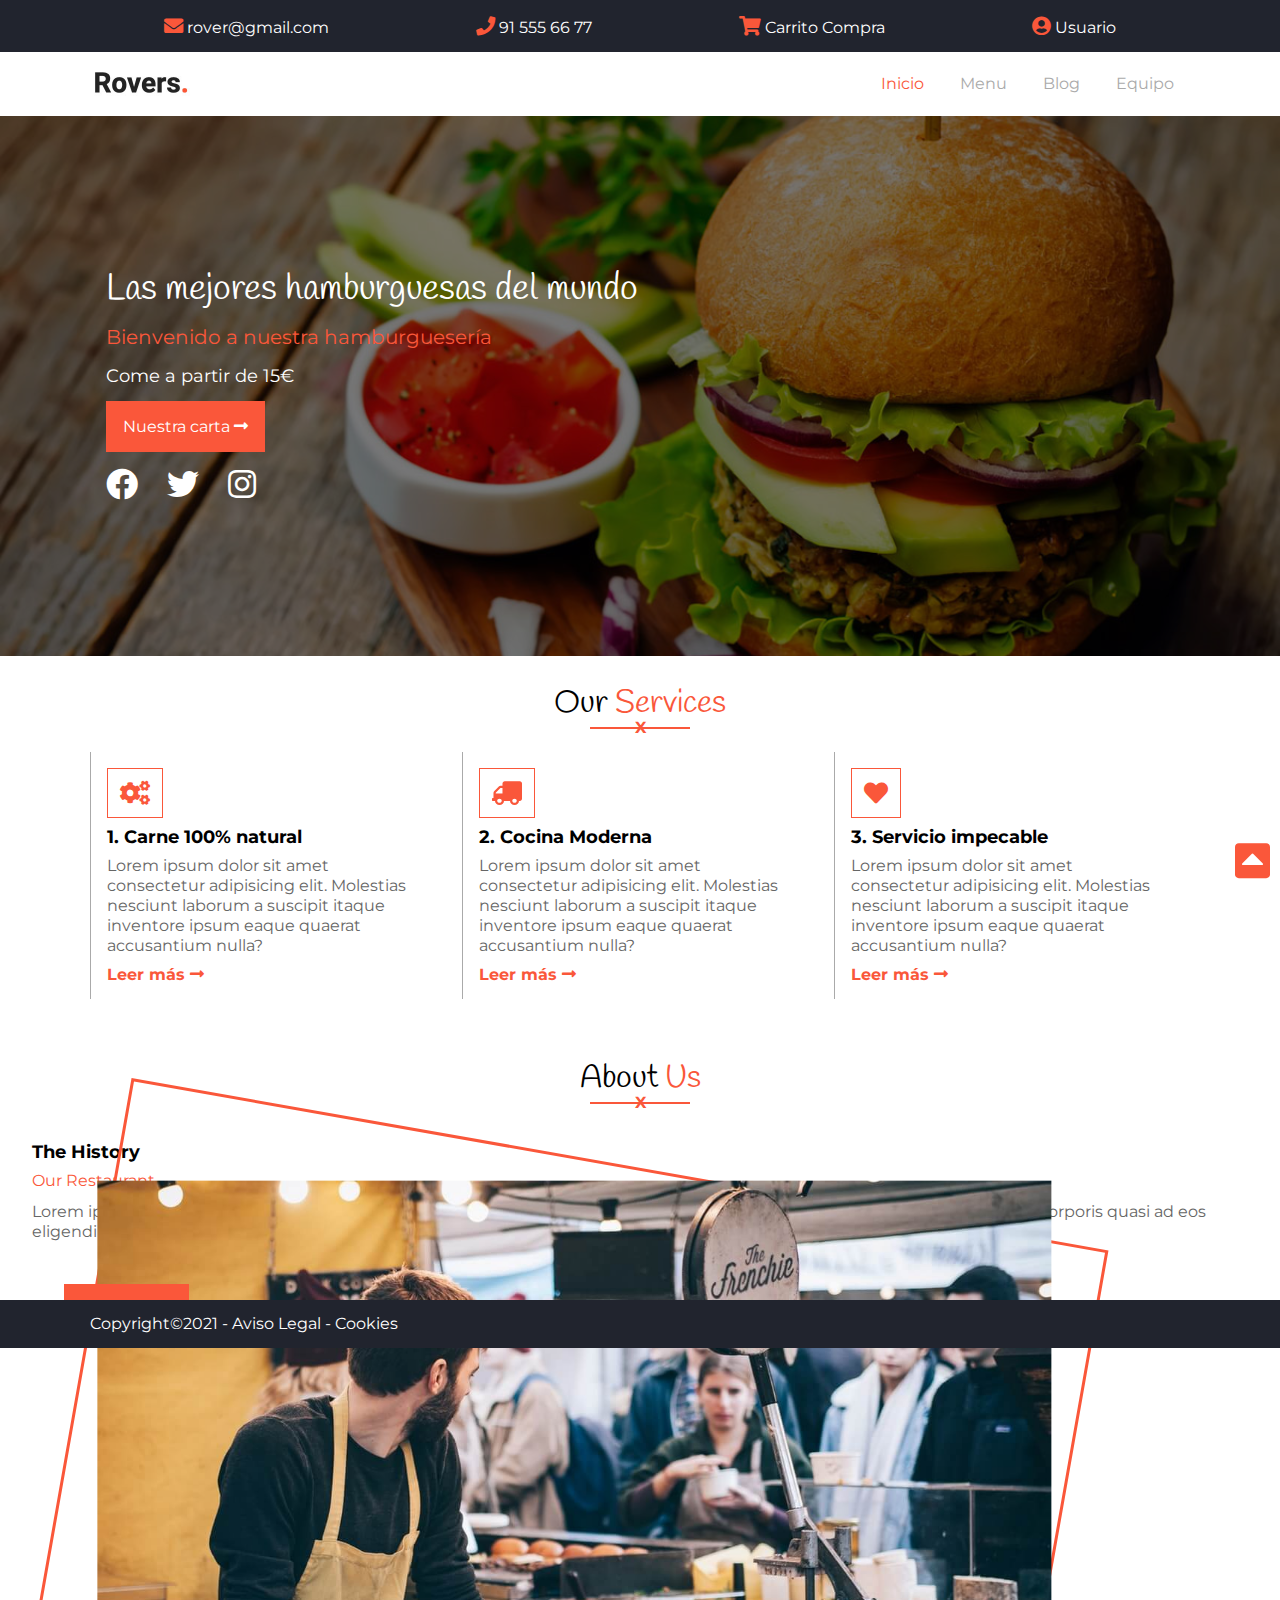
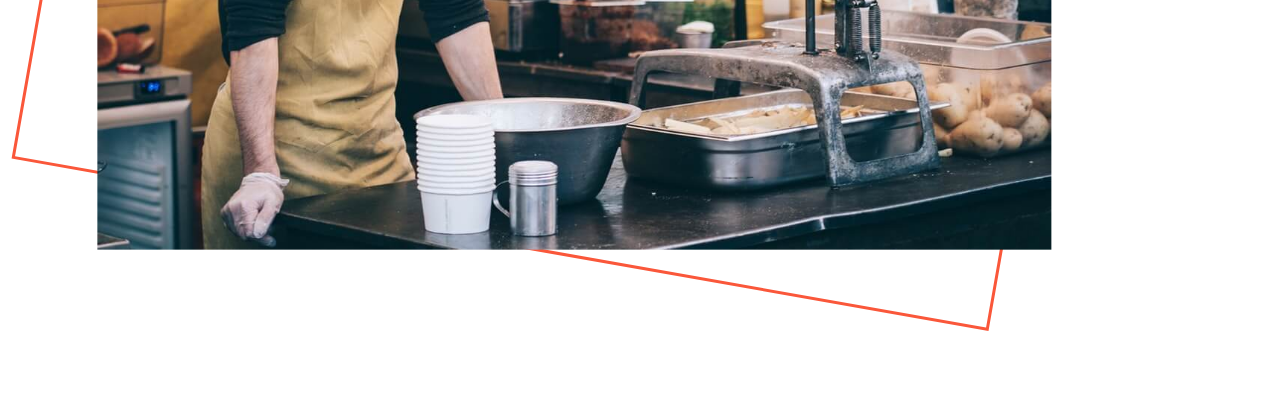
<file: index.html>
<!DOCTYPE html>
<html lang="es">

<head>
    <meta charset="UTF-8">
    <meta name="viewport" content="width=device-width, initial-scale=1.0">
    <title>Rover - Hamburguesería</title>
    <link rel="stylesheet" href="https://cdnjs.cloudflare.com/ajax/libs/font-awesome/5.15.1/css/all.min.css">
    <link rel="stylesheet" href="css/style.css">
</head>

<body>

    <div class="wrapper" id="top">
        <header>
            <div class="nav-top">
                <div class="container">
                    <div>
                        <a href="">
                            <i class="fas fa-envelope"></i>
                            <span>rover@gmail.com</span>
                        </a>
                    </div>
                    <div>
                        <a href="">
                            <i class="fas fa-phone"></i>
                            <span>91 555 66 77</span>
                        </a>
                    </div>
                    <div>
                        <a href="">
                            <i class="fas fa-shopping-cart"></i>
                            <span>Carrito Compra</span>
                        </a>
                    </div>
                    <div>
                        <a href="">
                            <i class="fas fa-user-circle">
                                </class></i>
                            <span>Usuario</span>
                        </a>
                    </div>
                </div>
            </div>
            <nav>
                <div class="container">
                    <figure class="logo">
                        <img src="images/logo.jpg" alt="Rovers">
                    </figure>
                    <div class="hamburguesa">
                        <div></div>
                        <div></div>
                        <div></div>
                    </div>
                    <ul class="menu">
                        <li><a class="activo" href="">Inicio</a></li>
                        <li><a href="./menu.html">Menu</a></li>
                        <li><a href="./blog.html">Blog</a></li>
                        <li><a href="">Equipo</a></li>
                    </ul>
                </div>
            </nav>
        </header>
        <main>
            <div class="hero">
                <div class="container">
                    <h1>Las mejores hamburguesas del mundo</h1>
                    <h2>Bienvenido a nuestra hamburguesería</h2>
                    <p>Come a partir de 15€</p>
                    <div>
                        <a href="" class="boton">
                            Nuestra carta
                            <i class="fas fa-long-arrow-alt-right"></i>
                        </a>
                    </div>
                    <ul class="social">
                        <li><a href="#"><i class="fab fa-facebook"></i></a></li>
                        <li><a href="#"><i class="fab fa-twitter"></i></a></li>
                        <li><a href="#"><i class="fab fa-instagram"></i></a></li>
                    </ul>
                </div>
            </div>
            <section id="ourservices">
                <div class="container">
                    <h2>Our <span>Services</span></h2>
                    <div class="underline">
                        <hr noshade="noshade">
                        <span>X</span>
                    </div>
                    <div class="grid">

                        <article>
                            <div>
                                <i class="fas fa-cogs"></i>
                            </div>
                            <h3>1. Carne 100% natural</h3>
                            <p>Lorem ipsum dolor sit amet consectetur adipisicing elit. Molestias nesciunt laborum a
                                suscipit itaque inventore ipsum eaque quaerat accusantium nulla?</p>
                            <a class="enlace" href=""> Leer más <i class="fas fa-long-arrow-alt-right"></i></a>
                        </article>

                        <article>
                            <div>
                                <i class="fas fa-truck"></i>
                            </div>
                            <h3>2. Cocina Moderna</h3>
                            <p>Lorem ipsum dolor sit amet consectetur adipisicing elit. Molestias nesciunt laborum a
                                suscipit itaque inventore ipsum eaque quaerat accusantium nulla?</p>
                            <a class="enlace" href=""> Leer más <i class="fas fa-long-arrow-alt-right"></i></a>
                        </article>

                        <article>
                            <div>
                                <i class="fas fa-heart"></i>
                            </div>
                            <h3>3. Servicio impecable</h3>
                            <p>Lorem ipsum dolor sit amet consectetur adipisicing elit. Molestias nesciunt laborum a
                                suscipit itaque inventore ipsum eaque quaerat accusantium nulla?</p>
                            <a class="enlace" href=""> Leer más <i class="fas fa-long-arrow-alt-right"></i></a>
                        </article>
                    </div>
                </div>
            </section>
            <section id="aboutus">
                <div id="container">
                    <h2>About <span>Us</span></h2>
                    <div class="underline">
                        <hr noshade="noshade">
                        <span>X</span>
                    </div>
                    <div class="flex">
                        <div class="column">

                            <div class="imagen">
                                <div class="marco">
                                    <img src="images/about-main.jpg" alt="nuestro cocinero">
                                </div>
                            </div>

                        </div>
                        <div class="column">
                            <h3>The History</h3>
                            <h4>Our Restaurant</h4>
                            <p>Lorem ipsum dolor sit amet consectetur adipisicing elit. Libero at ex aperiam deleniti
                                ullam incidunt nam, minima alias itaque corporis quasi ad eos eligendi quae officiis
                                illum commodi repudiandae quam.</p>
                            <div>
                                <a href="" class="boton">
                                    Leer más
                                    <i class="fas fa-long-arrow-alt-right"></i>
                                </a>
                            </div>
                        </div>
                    </div>
                </div>
            </section>
        </main>
        <footer>
            <div class="container">
                <p>Copyright&copy;2021 - <a href="">Aviso Legal</a> - <a href="">Cookies</a></p>
            </div>
        </footer>
        <div class="flecha">
            <a href="#top"><i class="fas fa-caret-square-up"></i></a>
        </div>


    </div>

</body>

</html>
© 2021 GitHub, Inc.
</file>
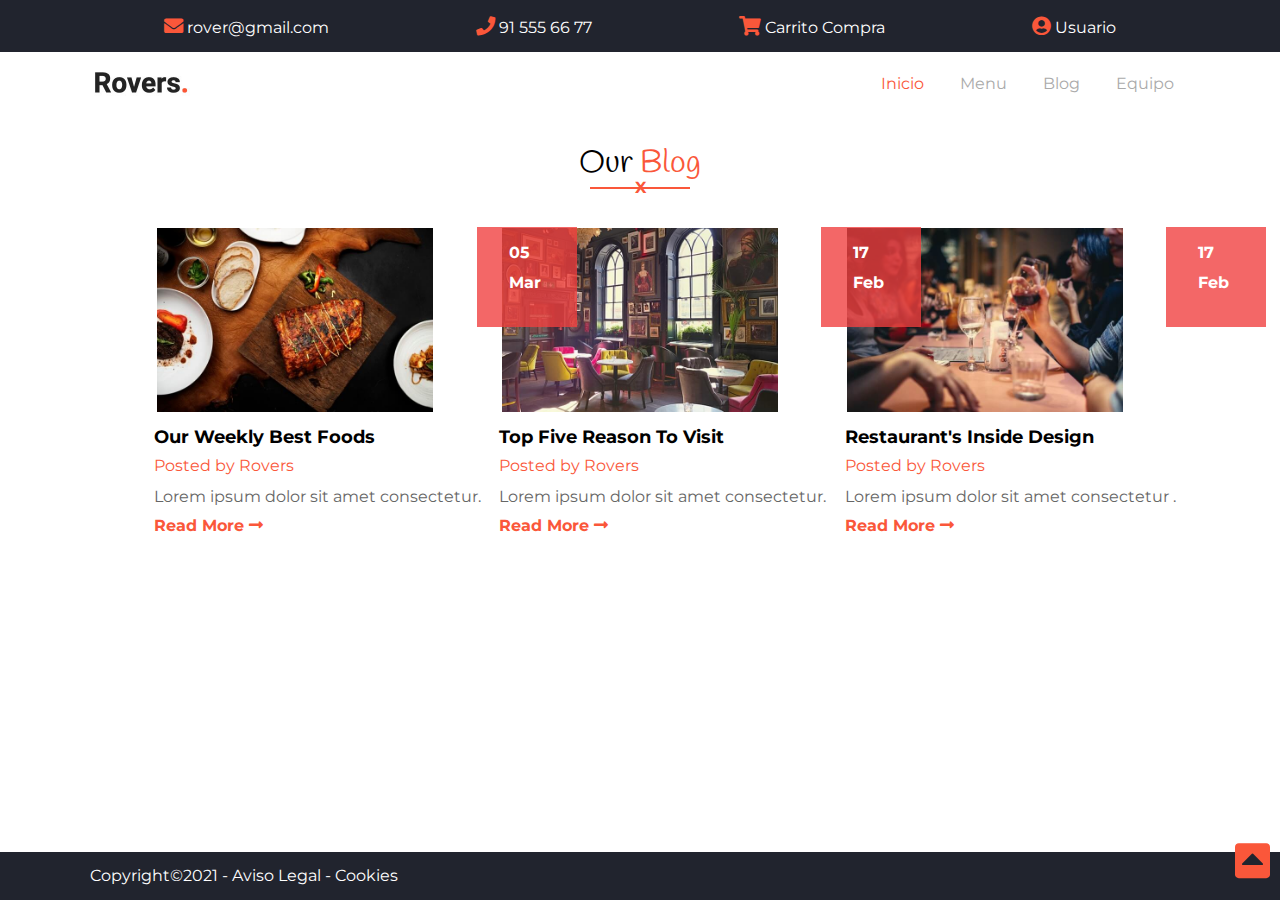
<file: blog.html>
<!DOCTYPE html>
<html lang="es">

<head>
    <meta charset="UTF-8">
    <meta name="viewport" content="width=device-width, initial-scale=1.0">
    <title>Rover - Hamburguesería</title>
    <link rel="stylesheet" href="https://cdnjs.cloudflare.com/ajax/libs/font-awesome/5.15.1/css/all.min.css">
    <link rel="stylesheet" href="css/style.css">
</head>

<body>

    <div class="wrapper" id="top">
        <header>
            <div class="nav-top">
                <div class="container">
                    <div>
                        <a href="">
                            <i class="fas fa-envelope"></i>
                            <span>rover@gmail.com</span>
                        </a>
                    </div>
                    <div>
                        <a href="">
                            <i class="fas fa-phone"></i>
                            <span>91 555 66 77</span>
                        </a>
                    </div>
                    <div>
                        <a href="">
                            <i class="fas fa-shopping-cart"></i>
                            <span>Carrito Compra</span>
                        </a>
                    </div>
                    <div>
                        <a href="">
                            <i class="fas fa-user-circle">
                                </class></i>
                            <span>Usuario</span>
                        </a>
                    </div>
                </div>
            </div>
            <nav>
              <div class="container">
                  <figure class="logo">
                      <img src="images/logo.jpg" alt="Rovers">
                  </figure>
                  <div class="hamburguesa">
                      <div></div>
                      <div></div>
                      <div></div>
                  </div>
                  <ul class="menu">
                      <li><a class="activo" href="./index.html">Inicio</a></li>
                      <li><a href="./menu.html">Menu</a></li>
                      <li><a href="./blog.html">Blog</a></li>
                      <li><a href="">Equipo</a></li>
                  </ul>
              </div>
          </nav>
            <main >
              <section class="container">
                  <div id="aboutus">
                    
                    <h2>Our <span>Blog</span></h2>
                    <div class="underline">
                      <hr noshade="noshade" />
                      <span>X</span>
                    </div>
                    <div class="flex">
                      <article class="column" >
                        <figure class="imagen">
                          <img src="./images/news3.jpg" alt="#" />
                          
                        </figure>
                        <div class='cuadrito'>
                          <p>05</p>
                          <p>Mar</p>
                        </div>
                        <div>
                        <h3>Our Weekly Best Foods</h3>
                        <h4>Posted by Rovers</h4>

                        <p>Lorem ipsum dolor sit amet consectetur.</p>
                        <a class="enlace" href="">
                          Read More <i class="fas fa-long-arrow-alt-right"></i
                        ></a>
                      </div>
                      </article>
            
                      <article class="column">
                        <figure class="imagen">
                          <img src="./images/news4.jpg" alt="" />
                          <div class='cuadritodos'>
                            <p>17</p>
                            <p>Feb</p>
                          </div>
                        </figure>
                        <div>
                        <h3>Top Five Reason To Visit</h3>
                        <h4>Posted by Rovers</h4>

                        <p>Lorem ipsum dolor sit amet consectetur.</p>
                        <a class="enlace" href="#">
                          Read More <i class="fas fa-long-arrow-alt-right"></i
                        ></a>
                      </div>
                      </article>
            
                      <article class="hide column">
                        <figure class="imagen">
                          <img src="./images/news1.jpg" alt="" />
                        </figure>
                        <div class='cuadritotres'>
                          <p>17</p>
                          <p>Feb</p>
                        </div>
                        <div>
                        <h3>Restaurant's Inside Design</h3>
                        <h4>Posted by Rovers</h4>

                        <p>Lorem ipsum dolor sit amet consectetur .</p>
                        <a class="enlace" href="#">
                          Read More <i class="fas fa-long-arrow-alt-right"></i
                        ></a>
                      </div>
                      </article>
                    </div>
                  </section>


                </div>
            </main>
            
        </header>
       
        <footer>
            <div class="container">
                <p>Copyright&copy;2021 - <a href="">Aviso Legal</a> - <a href="">Cookies</a></p>
            </div>
        </footer>
        <div class="flecha">
            <a href="#top"><i class="fas fa-caret-square-up"></i></a>
        </div>


    </div>

</body>

</html>
</file>
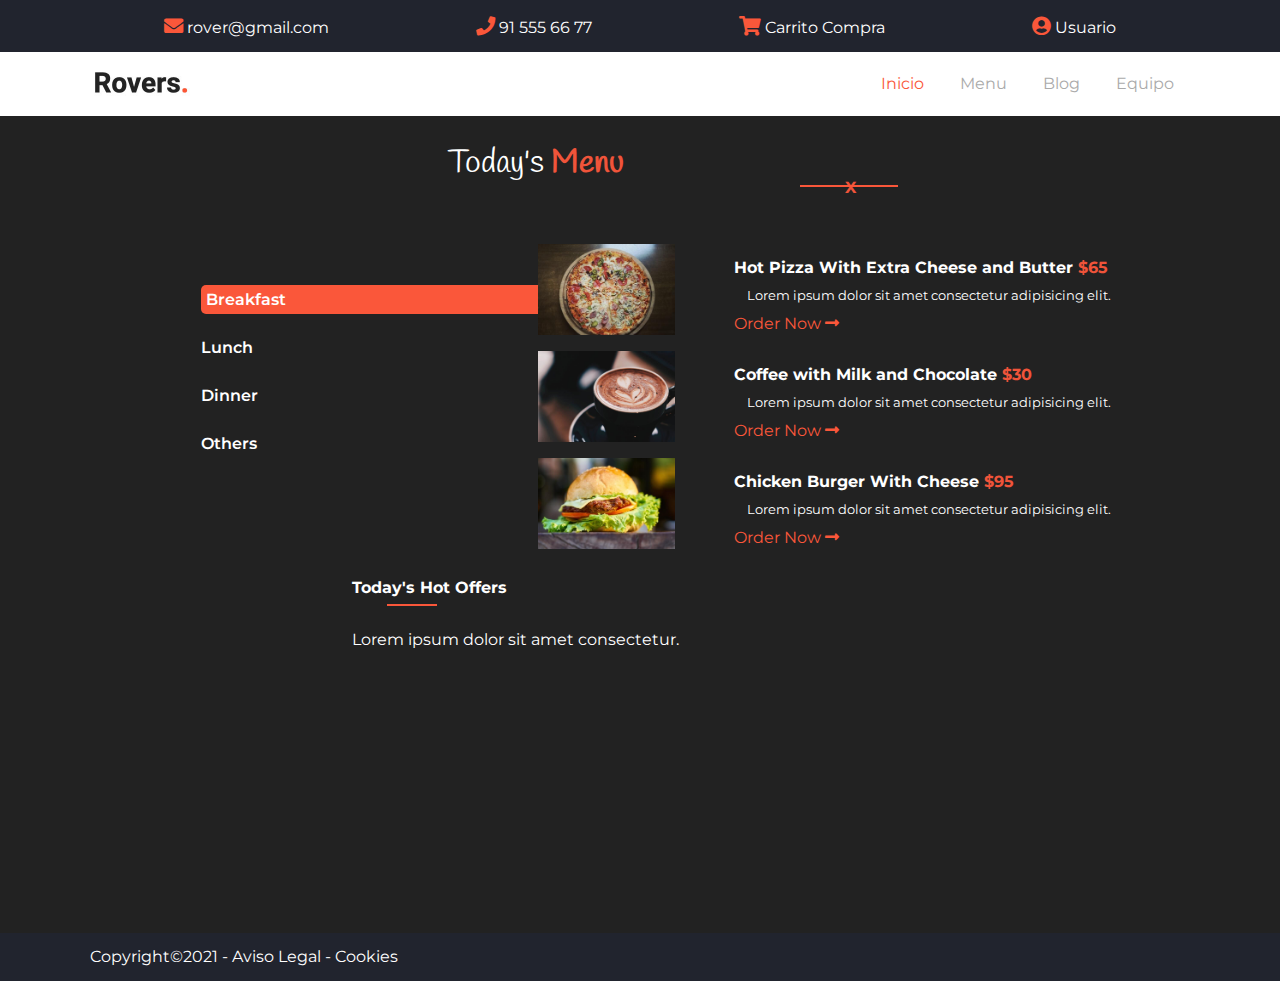
<file: menu.html>
<!DOCTYPE html>
<html lang="en">
  <head>
    <meta charset="UTF-8" />
    <meta name="viewport" content="width=device-width, initial-scale=1.0" />
    <link
      rel="stylesheet"
      href="https://cdnjs.cloudflare.com/ajax/libs/font-awesome/5.15.1/css/all.min.css"
    />
    <link rel="stylesheet" href="css/style.css" />
    <title>Hamburgueseria</title>
  </head>

  <body>
      <header>
    <div class="nav-top">
        <div class="container">
            <div>
                <a href="">
                    <i class="fas fa-envelope"></i>
                    <span>rover@gmail.com</span>
                </a>
            </div>
            <div>
                <a href="">
                    <i class="fas fa-phone"></i>
                    <span>91 555 66 77</span>
                </a>
            </div>
            <div>
                <a href="">
                    <i class="fas fa-shopping-cart"></i>
                    <span>Carrito Compra</span>
                </a>
            </div>
            <div>
                <a href="">
                    <i class="fas fa-user-circle">
                        </class></i>
                    <span>Usuario</span>
                </a>
            </div>
        </div>
    </div>
    <nav>
        <div class="container">
          <div class="container">
            <figure class="logo">
                <img src="images/logo.jpg" alt="Rovers">
            </figure>
            <div class="hamburguesa">
                <div></div>
                <div></div>
                <div></div>
            </div>
            <ul class="menu">
                <li><a class="activo" href="./index.html">Inicio</a></li>
                <li><a href="./menu.html">Menu</a></li>
                <li><a href="./blog.html">Blog</a></li>
                <li><a href="#">Equipo</a></li>
            </ul>
        </div>
    </nav>
</header>

    <!-- MENU -->
    <main id="menu">
      <h2>Today's <span>Menu</span></h2>
      <div class="underline">
        <hr noshade="noshade" />
        <span>X</span>
      </div>
      <!-- aside -->
      <nav>
      <div class="options">
          <div class="meals">
          <ul>
            <li>
              <a href="#" class="active">Breakfast</a>
            </li>
            <li>
              <a href="#">Lunch</a>
            </li>
            <li>
              <a href="#">Dinner</a>
            </li>
            <li>
              <a href="#">Others</a>
            </li>
          </ul>
        </div>
          <section>
            <div class="hidemobile">
              <h3>Today's Hot Offers</h3>
              <div class="offers">
                <hr noshade="noshade" />
              </div>
              <p>Lorem ipsum dolor sit amet consectetur.</p>
            </div>
          </section>
      </div>
        </nav>
        
        <div class="container">
          
          <section class="move">
            <div class="hidedesk">
              <h1>Today's Hot Offers</h1>
              <div class="offers">
                <hr noshade="noshade" />
              </div>
              <p>Lorem ipsum dolor sit amet consectetur adipisicing elit.</p>
            </div>
          
          </section>

          <div class='today'>

          <article class='push'>
            <figure>
              <img src="./images/t1.jpg" alt="#" />
            </figure>
            <div class='content-article'>
            <h3>Chicken Burger With Cheese <span>$95</span></h3>
            <p>Lorem ipsum dolor sit amet consectetur adipisicing elit.</p>
            <a  href="#">
              Order Now <i class="fas fa-long-arrow-alt-right"></i
            ></a>
          </div>
          </article>

          <article>
            <figure>
              <img src="./images/t4.jpg" alt="#" />
            </figure>
            <div class='content-article'>
            <h3>Coffee with Milk and Chocolate <span>$30</span></h3>
            <p>Lorem ipsum dolor sit amet consectetur adipisicing elit.</p>
            <a  href="#">
              Order Now <i class="fas fa-long-arrow-alt-right"></i
            ></a>
          </div>
          </article>

          <article class="hide">
            <figure>
              <img src="./images/t2.jpg" alt="#" />
            </figure>
            <div class='content-article'>
            <h3>Hot Pizza With Extra Cheese and Butter <span>$65</span></h3>
            <p>Lorem ipsum dolor sit amet consectetur adipisicing elit.</p>
            <a  href="#">
              Order Now <i class="fas fa-long-arrow-alt-right"></i
            ></a>
          </div>
          </article>
          
        </div>
      </div>
    </main>
    
    <footer>
      <div class="container">
        <p>
          Copyright&copy;2021 - <a href="#">Aviso Legal</a> -
          <a href="">Cookies</a>
        </p>
      </div>
    </footer>
  </body>
</html>
</file>
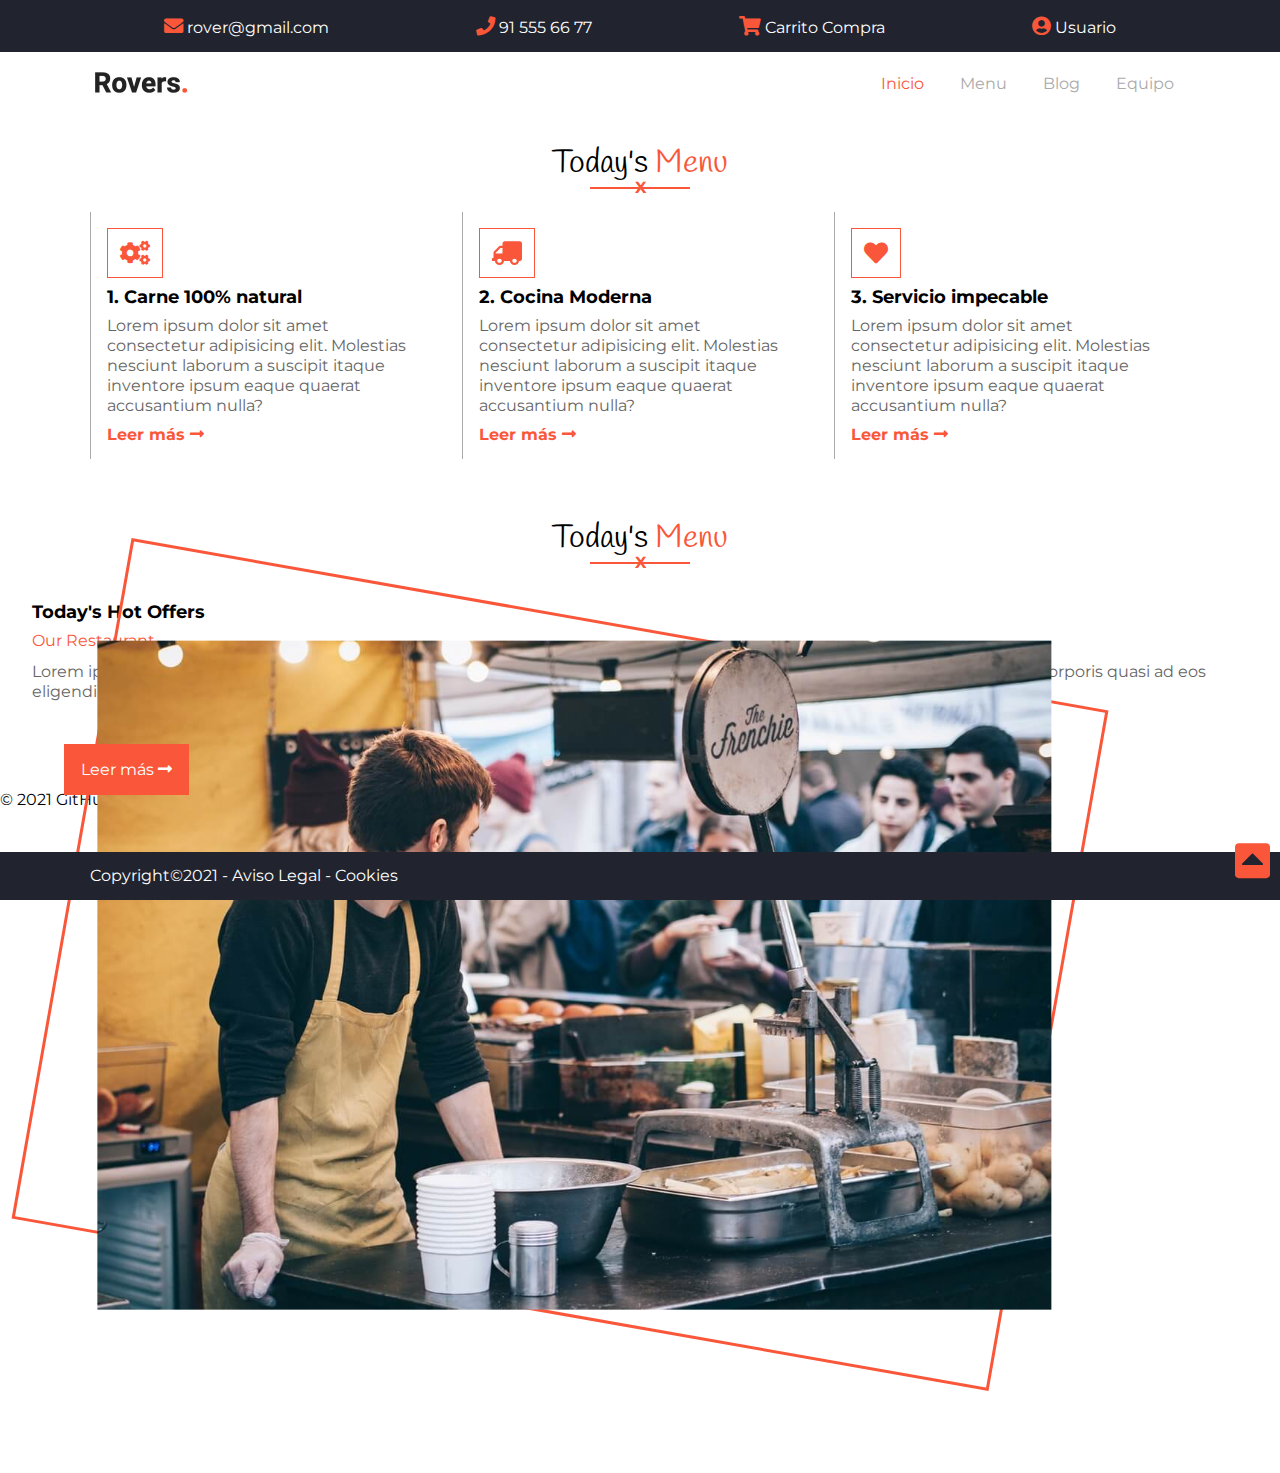
<file: plantilla.html>
<!DOCTYPE html>
<html lang="es">

<head>
    <meta charset="UTF-8">
    <meta name="viewport" content="width=device-width, initial-scale=1.0">
    <title>Rover - Hamburguesería</title>
    <link rel="stylesheet" href="https://cdnjs.cloudflare.com/ajax/libs/font-awesome/5.15.1/css/all.min.css">
    <link rel="stylesheet" href="css/style.css">
</head>

<body>

    <div class="wrapper" id="top">
        <header>
            <div class="nav-top">
                <div class="container">
                    <div>
                        <a href="">
                            <i class="fas fa-envelope"></i>
                            <span>rover@gmail.com</span>
                        </a>
                    </div>
                    <div>
                        <a href="">
                            <i class="fas fa-phone"></i>
                            <span>91 555 66 77</span>
                        </a>
                    </div>
                    <div>
                        <a href="">
                            <i class="fas fa-shopping-cart"></i>
                            <span>Carrito Compra</span>
                        </a>
                    </div>
                    <div>
                        <a href="">
                            <i class="fas fa-user-circle">
                                </class></i>
                            <span>Usuario</span>
                        </a>
                    </div>
                </div>
            </div>
            <nav>
                <div class="container">
                    <figure class="logo">
                        <img src="images/logo.jpg" alt="Rovers">
                    </figure>
                    <div class="hamburguesa">
                        <div></div>
                        <div></div>
                        <div></div>
                    </div>
                    <ul class="menu">
                        <li><a class="activo" href="">Inicio</a></li>
                        <li><a href="./menu.html">Menu</a></li>
                        <li><a href="./blog.html">Blog</a></li>
                        <li><a href="">Equipo</a></li>
                    </ul>
                </div>
            </nav>
        </header>
        <main>
           
            <section id="ourservices">
                <div class="container">
                    <h2>Today's <span>Menu</span></h2>
                    <div class="underline">
                        <hr noshade="noshade">
                        <span>X</span>
                    </div>
                    <div class="grid">

                        <article>
                            <div>
                                <i class="fas fa-cogs"></i>
                            </div>
                            <h3>1. Carne 100% natural</h3>
                            <p>Lorem ipsum dolor sit amet consectetur adipisicing elit. Molestias nesciunt laborum a
                                suscipit itaque inventore ipsum eaque quaerat accusantium nulla?</p>
                            <a class="enlace" href=""> Leer más <i class="fas fa-long-arrow-alt-right"></i></a>
                        </article>

                        <article>
                            <div>
                                <i class="fas fa-truck"></i>
                            </div>
                            <h3>2. Cocina Moderna</h3>
                            <p>Lorem ipsum dolor sit amet consectetur adipisicing elit. Molestias nesciunt laborum a
                                suscipit itaque inventore ipsum eaque quaerat accusantium nulla?</p>
                            <a class="enlace" href=""> Leer más <i class="fas fa-long-arrow-alt-right"></i></a>
                        </article>

                        <article>
                            <div>
                                <i class="fas fa-heart"></i>
                            </div>
                            <h3>3. Servicio impecable</h3>
                            <p>Lorem ipsum dolor sit amet consectetur adipisicing elit. Molestias nesciunt laborum a
                                suscipit itaque inventore ipsum eaque quaerat accusantium nulla?</p>
                            <a class="enlace" href=""> Leer más <i class="fas fa-long-arrow-alt-right"></i></a>
                        </article>
                    </div>
                </div>
            </section>
            <section id="aboutus">
                <div id="container">
                    <h2>Today's <span>Menu</span></h2>
                    <div class="underline">
                        <hr noshade="noshade">
                        <span>X</span>
                    </div>
                    <div class="flex">
                        <div class="column">

                            <div class="imagen">
                                <div class="marco">
                                    <img src="images/about-main.jpg" alt="nuestro cocinero">
                                </div>
                            </div>

                        </div>
                        <div class="column">
                            <h3>Today's Hot Offers</h3>
                            <h4>Our Restaurant</h4>
                            <p>Lorem ipsum dolor sit amet consectetur adipisicing elit. Libero at ex aperiam deleniti
                                ullam incidunt nam, minima alias itaque corporis quasi ad eos eligendi quae officiis
                                illum commodi repudiandae quam.</p>
                            <div>
                                <a href="" class="boton">
                                    Leer más
                                    <i class="fas fa-long-arrow-alt-right"></i>
                                </a>
                            </div>
                        </div>
                    </div>
                </div>
            </section>
        </main>
        <footer>
            <div class="container">
                <p>Copyright&copy;2021 - <a href="">Aviso Legal</a> - <a href="">Cookies</a></p>
            </div>
        </footer>
        <div class="flecha">
            <a href="#top"><i class="fas fa-caret-square-up"></i></a>
        </div>


    </div>

</body>

</html>
© 2021 GitHub, Inc.
</file>
<file: css/style.css>
@import url(reset.css);
@import url('https://fonts.googleapis.com/css2?family=Handlee&family=Montserrat:wght@400;700&display=swap');
/* 
font-family: 'Handlee', cursive;
font-family: 'Montserrat', sans-serif;
*/

* {
  box-sizing: border-box;
}

html {
  scroll-behavior: smooth;
  min-height: 100%;
  position: relative;
}

img {
  width: 100%;
  height: auto;
  display: block;
}

:root {
  --fuenteprincipal: 'Montserrat', sans-serif;
  --fuentesecundaria: 'Handlee', cursive;
  --colorprincipal: #fa573a;
  --colorsecundario: #21242e;
  --margingrid: 1em;
  --fontsize: 1em;
  --anchomaximo: 1100px;
}

body {
  font-family: var(--fuenteprincipal);
  font-size: var(--fontsize);
}

.container {
  max-width: var(--anchomaximo);
  margin: 0 auto;
}

/* inicio header */

header .nav-top {
  background-color: var(--colorsecundario);
  padding: var(--margingrid) 0px;
}

header .nav-top .container {
  display: flex;
  justify-content: space-around;
}

header .nav-top a {
  color: var(--colorprincipal);
  text-decoration: none;
}

header .nav-top a span {
  display: none;
}

header .nav-top a i {
  font-size: 150%;
}

header nav {
  padding: var(--margingrid);
}

header nav .container:after {
  display: block;
  content: '';
  clear: both;
  height: 0;
}

header nav .hamburguesa {
  cursor: pointer;
}

header .logo {
  float: left;
  max-width: 100px;
}

header .hamburguesa {
  float: right;
}

header .menu {
  padding-top: 60px;
  text-align: center;
}

header .menu a {
  text-decoration: none;
  display: block;
  padding: calc(var(--margingrid) * 1.25);
  color: #aaa;
  border-bottom: 1px solid #aaa;
}

header .menu li:last-child a {
  border: 0px;
}

header .menu .activo {
  color: var(--colorprincipal);
}

header nav .hamburguesa div {
  border-top: 2px solid #aaa;
  margin-bottom: calc(var(--margingrid) * 0.75);
  width: 2em;
}

/* fin header */

/* inicio footer */

footer {
  background-color: var(--colorsecundario);
  padding: var(--margingrid) 0px;
  color: white;
  text-align: center;
  bottom: 0;
  position: absolute;
  width: 100%;
}

footer a {
  color: white;
  text-decoration: none;
}

footer a:hover {
  color: var(--colorprincipal);
}

.flecha a {
  display: block;
  color: var(--colorprincipal);
  position: fixed;
  bottom: 2%;
  right: 10px;
  font-size: 250%;
}

/* fin footer */

/* inicio hero */

.hero {
  background-image: url(../images/fondo.jpg);
  height: 60vh;
  background-position: center center;
  background-size: cover;
  background-color: #777;
  background-blend-mode: multiply;
  color: white;
  display: flex;
}

.hero .container {
  display: flex;
  flex-direction: column;
  justify-content: center;
  width: 100%;
  padding: var(--margingrid);
}

.hero h1 {
  font-family: var(--fuentesecundaria);
  font-size: 2.25em;
}

.hero h2 {
  color: var(--colorprincipal);
  margin: var(--margingrid) 0;
  font-size: 1.25em;
}

.hero p {
  font-size: 1.15em;
}

.boton {
  display: inline-block;
  background-color: var(--colorprincipal);
  padding: var(--margingrid);
  color: white;
  text-decoration: none;
  margin: var(--margingrid) 0;
  border: 1px solid var(--colorprincipal);
}

.boton:hover {
  background: transparent;
  color: var(--colorprincipal);
}

.boton:hover i {
  transform: translateX(5px);
  transition: 0.5s;
}

.hero .social {
  display: flex;
  justify-content: space-between;
  width: 150px;
}

.hero .social a {
  color: white;
  text-decoration: none;
  font-size: 2em;
}

/* fin hero */

/* inicio ourservices */

main section {
  padding: calc(var(--margingrid) * 3) var(--margingrid);
}

main section h2 {
  color: black;
  font-family: var(--fuentesecundaria);
  font-size: 2em;
  text-align: center;
}

main section h2 span {
  color: var(--colorprincipal);
}

main section .underline {
  position: relative;
  width: 100px;
  margin: 0 auto;
  text-align: center;
  margin-bottom: var(--margingrid);
}

main section .underline hr {
  position: absolute;
  width: 100%;
  top: -1px;
  border-color: var(--colorprincipal);
}

main section .underline span {
  color: var(--colorprincipal);
  font-weight: 700;
}

main #ourservices .grid {
  display: grid;
}

main #ourservices .grid article {
  padding: calc(var(--margingrid) * 2) 0;
  border-bottom: 1px solid #aaa;
}

main #ourservices .grid article div i {
  color: var(--colorprincipal);
  font-size: 150%;
  border: 1px solid var(--colorprincipal);
  padding: 0.5em;
}

main #ourservices .grid article h3 {
  font-weight: 700;
  margin: 10px 0;
  font-size: 110%;
}

main section p {
  color: #666;
  line-height: 1.25;
  margin-bottom: 10px;
}

.enlace {
  text-decoration: none;
  color: var(--colorprincipal);
  font-weight: 700;
}

.fa-truck {
  transform: rotateY(180deg);
}

/* fin ourservices */

/* inicio aboutus */

main #aboutus .flex .column {
  margin: var(--margingrid) 0;
}

main #aboutus .column h3 {
  font-weight: 700;
  font-size: 110%;
}

main #aboutus .column h4 {
  margin: 0.8em 0;
  color: var(--colorprincipal);
}

main #aboutus .imagen {
  width: 90%;
  margin: 0 auto;
}

main #aboutus .imagen .marco {
  border: 3px solid var(--colorprincipal);
  transform: rotateZ(10deg);
  transition: 1s;
}

main #aboutus .imagen .marco img {
  transform: rotateZ(-10deg);
  transition: 1s;
}

main #aboutus .imagen:hover .marco,
main #aboutus .imagen:hover .marco img {
  transform: rotateZ(0deg);
}

/* fin aboutus */

/* MENU */
#menu .options {
  text-align: center;
  align-items: center;
  padding-top: 2rem;
  padding-left: 7rem;
}

#menu {
  color: white;
  display: absolute;
  background: #222222;
}

#menu .container .today {
  position: relative;
  display: flex;
  flex-direction: column-reverse;
  justify-content: center;
}
#menu article {
  width: 100%;
  padding-left: 10rem;
  padding-bottom: 1rem;
}

#menu .container h3 {
  font-weight: bold;
}
#menu section h3 {
  font-weight: bold;
  padding-left: 15em;
  text-align: left;
  align-content: left;
}

#menu .container p {
  font-size: small;
  padding: 1em;
}

#menu .container a {
  padding: 15em;
}

#menu .container ul {
  padding: 10em;
}

#menu .underline {
  position: relative;
  width: 100px;
  margin: 0 auto;
  margin-bottom: 0px;
  text-align: center;
  margin-bottom: var(--margingrid);
  position: absolute;
  margin-left: 50em;
}
/* #menu .underline span {
  margin: 0 auto;
  text-align: center;
} */
#menu span {
  color: var(--colorprincipal);
}
#menu .underline hr {
  width: 50px;
  top: -3px;
  border-color: var(--colorprincipal);
  position: absolute;
  padding-left: 6em;
}

#menu .offers hr {
  width: 50px;
  border-color: var(--colorprincipal);
}
#menu span {
  color: #f0543a;
  font-weight: 700;
}

#menu h2 {
  color: white;
  font-family: var(--fuentesecundaria);
  font-size: 2em;
  text-align: center;
  padding-top: 2rem;
}

#menu .options a {
  text-decoration: none;
  color: white;
  cursor: pointer;
  font-weight: 400;
}
#menu .today a {
  color: var(--colorprincipal);
}

#menu .active {
  background: var(--colorprincipal);
  padding: 5px;
  padding-right: 22rem;
  border-radius: 5px;
}

#menu .article {
  align-items: center;
}

#menu section p {
  color: white;
  padding-left: 13rem;
}

#menu .options .meals {
  text-align: left;
  padding-left: 17rem;
}
#menu .options .meals a {
  font-weight: 600;
}

#menu .today article .content-article h3 {
  padding-right: 13em;
}
#menu .today article .content-article p {
  padding-right: 16em;
}

nav .meals li {
  padding: 1em;
}

.blog .underline {
  margin: 0 auto;
  text-align: center;
}

.hidedesk {
  display: none;
  color: white;
}
.hidedesk hr {
  width: 50px;
  border-color: var(--colorprincipal);
}
.hidemobile {
  display: block;
  color: white;
}

/* BLOG */

/* mediaquerys */

@media (min-width: 600px) {
  main #ourservices .grid {
    grid-template-columns: repeat(2, 1fr);
    gap: var(--margingrid);
  }
  main #ourservices .grid article:last-child {
    grid-column: 1/3;
  }
  main #ourservices .grid article {
    border-bottom: 0px;
    border-left: 1px solid #aaa;
    padding: var(--margingrid);
  }
  main #aboutus .flex {
    display: flex;
  }
  main #aboutus .imagen {
    width: 80%;
  }
  main #aboutus {
    margin-bottom: 2em;
  }
  .hide {
    display: none;
  }
}

@media (min-width: 768px) {
  header .nav-top a span {
    display: inline;
    color: white;
  }
  header .nav-top a i {
    font-size: 120%;
  }
  footer {
    text-align: left;
  }
  main #ourservices .grid {
    grid-template-columns: repeat(3, 1fr);
  }
  main #ourservices .grid article:last-child {
    grid-column: 3/4;
  }
  #menu .options {
    display: flex;
  }
  #menu .container a {
    padding: 0em;
    text-decoration: none;
  }

  #menu .options .container {
    width: 70%;
    float: left;
  }
  .options nav {
    width: 30%;
    float: left;
  }

  .hidedesk {
    display: block;
  }
  .hidemobile {
    display: none;
  }

  #menu .today article .content-article h3 {
    padding-right: 1em;
    padding-top: 1em;
  }
  #menu .today article .content-article p {
    padding-right: 1em;
  }
  #menu .today article .content-article a {
    padding-right: 1em;
  }

  #menu .today img {
    width: 70%;
  }

  #menu .option .meals li {
    padding-left: 2em;
  }
  #menu .options .meals {
    text-align: left;
    padding-left: 1rem;
  }
  .hidedesk .offers {
    padding-left: 0em;
    position: absolute;
  }
  .hidedesk p {
    padding-top: 1em;
  }
  #menu section p {
    padding-top: 1em;
  }
  #menu .underline {
    margin-left: 20em;
  }

  #aboutus .column div {
    padding-top: 1rem;
    padding-left: 2rem;
  }

  #aboutus .article {
    position: relative;
  }
  #aboutus .article figure {
    position: absolute;
  }

  #aboutus .cuadrito {
    width: 100px;
    height: 100px;
    background-color: rgba(240, 62, 62, 0.788);
    position: absolute;
    color: white;
    top: 31.2rem;
    left: 3.2rem;
    position: absolute;
  }
  #aboutus .cuadritodos {
    width: 100px;
    height: 100px;
    background-color: rgba(240, 62, 62, 0.788);
    position: relative;
    color: white;
    top: 31.2rem;
    left: 26.2rem;
    position: absolute;
  }
  #aboutus .cuadrito p {
    color: white;
  }
  #aboutus .cuadritodos p {
    color: white;
  }
  section.move {
    padding-left: 9.3rem;
  }
}

@media (min-width: 1004px) {
  header .hamburguesa {
    display: none;
  }
  header .menu {
    padding-top: 0px;
    float: right;
  }
  header .menu li {
    display: inline-block;
  }
  header .menu li a {
    border: 0px;
    padding: 0.5em calc(var(--margingrid));
  }
  #menu figure {
    width: 30%;
    float: left;
  }

  #menu .content-article {
    width: 60%;
    float: left;
  }
  #aboutus .column div {
    position: absolute;
    padding-left: 2em;
    padding-top: 1rem;
  }
  .hide {
    display: block;
  }

  #menu .container {
    padding-left: 18em;
  }

  #menu .hidedesk {
    display: none;
  }

  #menu .hidemobile {
    display: block;
    padding-top: 5em;
  }
  #menu .hidemobile h3 {
    display: block;
    padding-left: 13em;
  }

  #menu .options {
    position: absolute;
    padding-top: 6em;
    padding: left 0rem;
    display: flex;
    flex-direction: column;
  }
  #menu .container .move {
    padding-left: -10rem;
  }
  main section {
    padding: 2rem 2rem;
  }
  #menu h2 {
    padding-top: 2rem;
    padding-right: 13rem;
    padding-bottom: 0rem;
  }

  #menu .today .push {
    padding-bottom: 27rem;
  }

  nav .meals li {
    width: 100%;
  }
  #aboutus .cuadrito {
    width: 100px;
    height: 100px;
    background-color: rgba(240, 62, 62, 0.788);
    position: relative;
    color: white;
    top: 14.2rem;
    left: 29.8rem;
    position: absolute;
  }
  #aboutus .cuadritodos {
    width: 100px;
    height: 100px;
    background-color: rgba(240, 62, 62, 0.788);
    position: relative;
    color: white;
    top: 14.2rem;
    left: 51.3rem;
    position: absolute;
  }
  #aboutus .cuadrito p {
    color: white;
    font-weight: 700;
  }
  #aboutus .cuadritodos p {
    color: white;
    font-weight: 700;
  }
  #aboutus .cuadritotres {
    width: 100px;
    height: 100px;
    background-color: rgba(240, 62, 62, 0.788);
    position: relative;
    color: white;
    top: 14.2rem;
    left: 72.9rem;
    position: absolute;
  }
  #aboutus .cuadritotres p {
    color: white;
    font-weight: 700;
  }
  #menu .underline {
    margin-left: 50em;
  }
}
</file>
